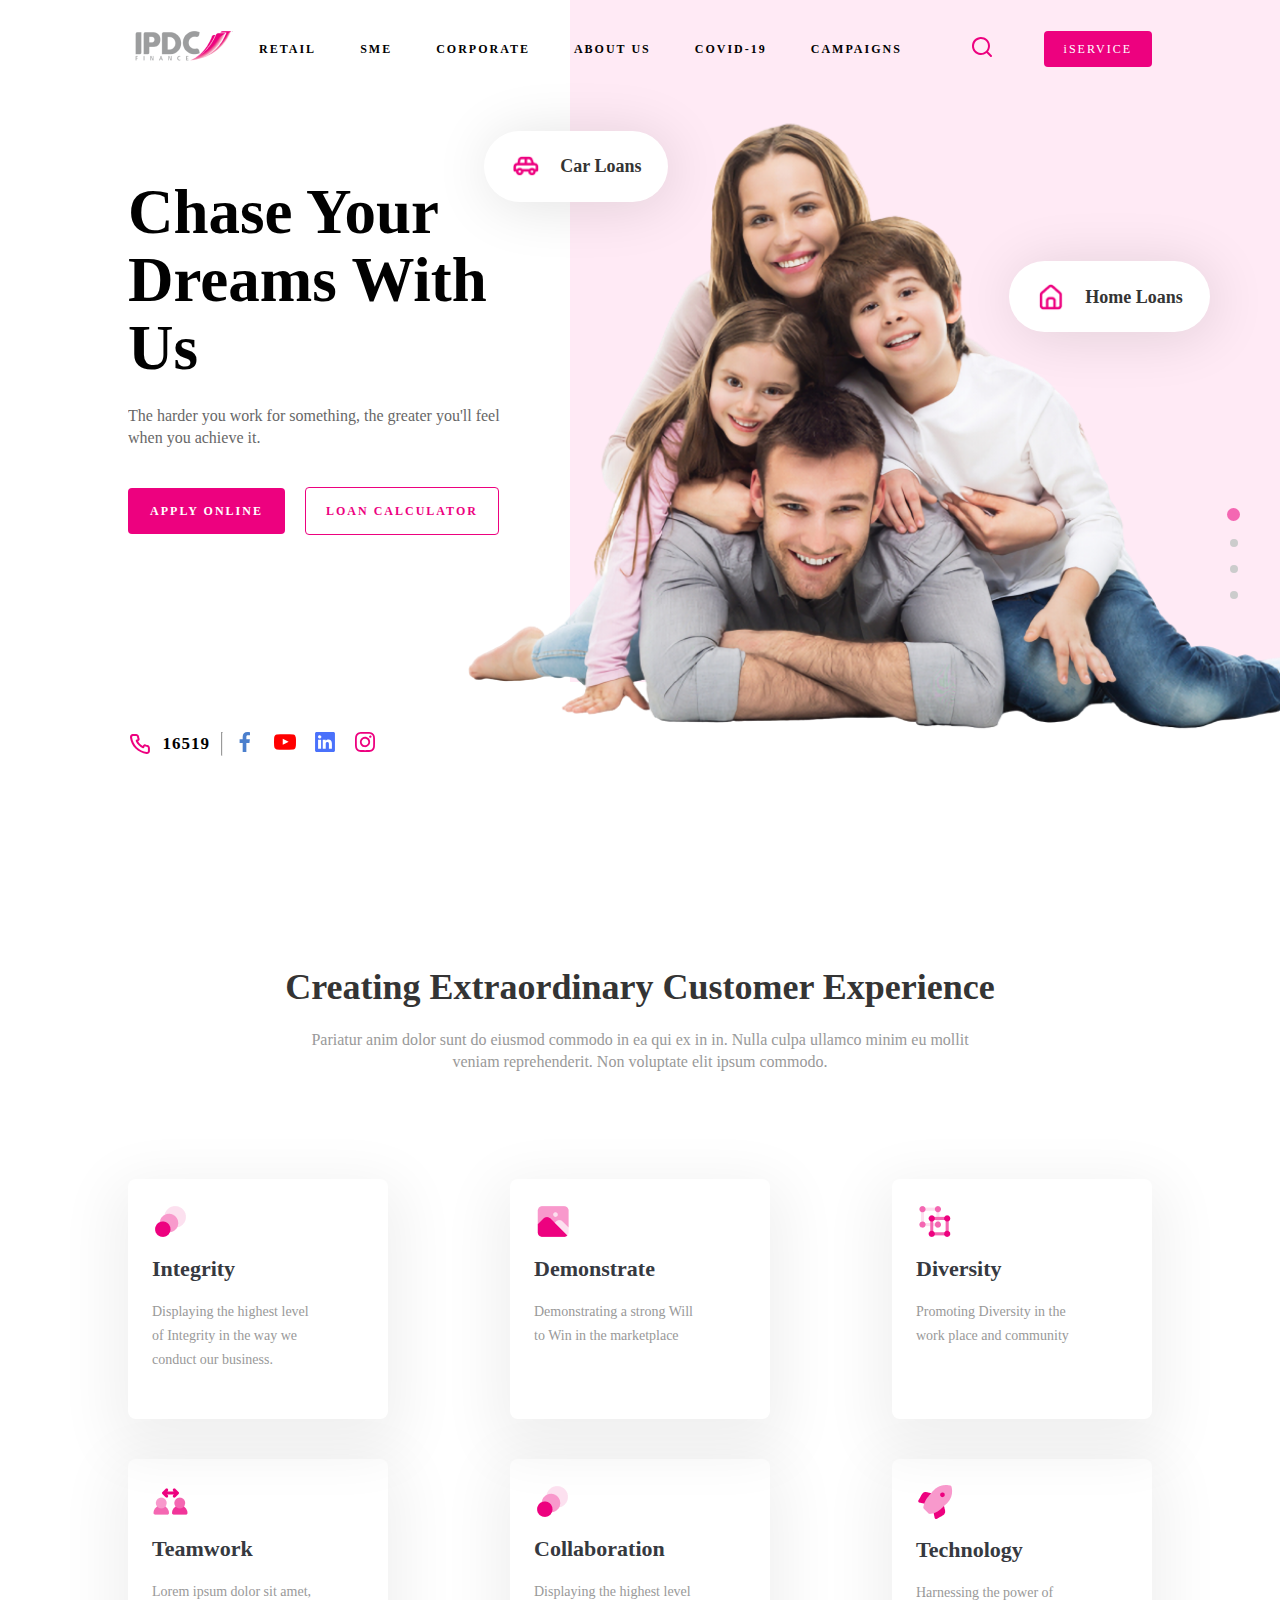
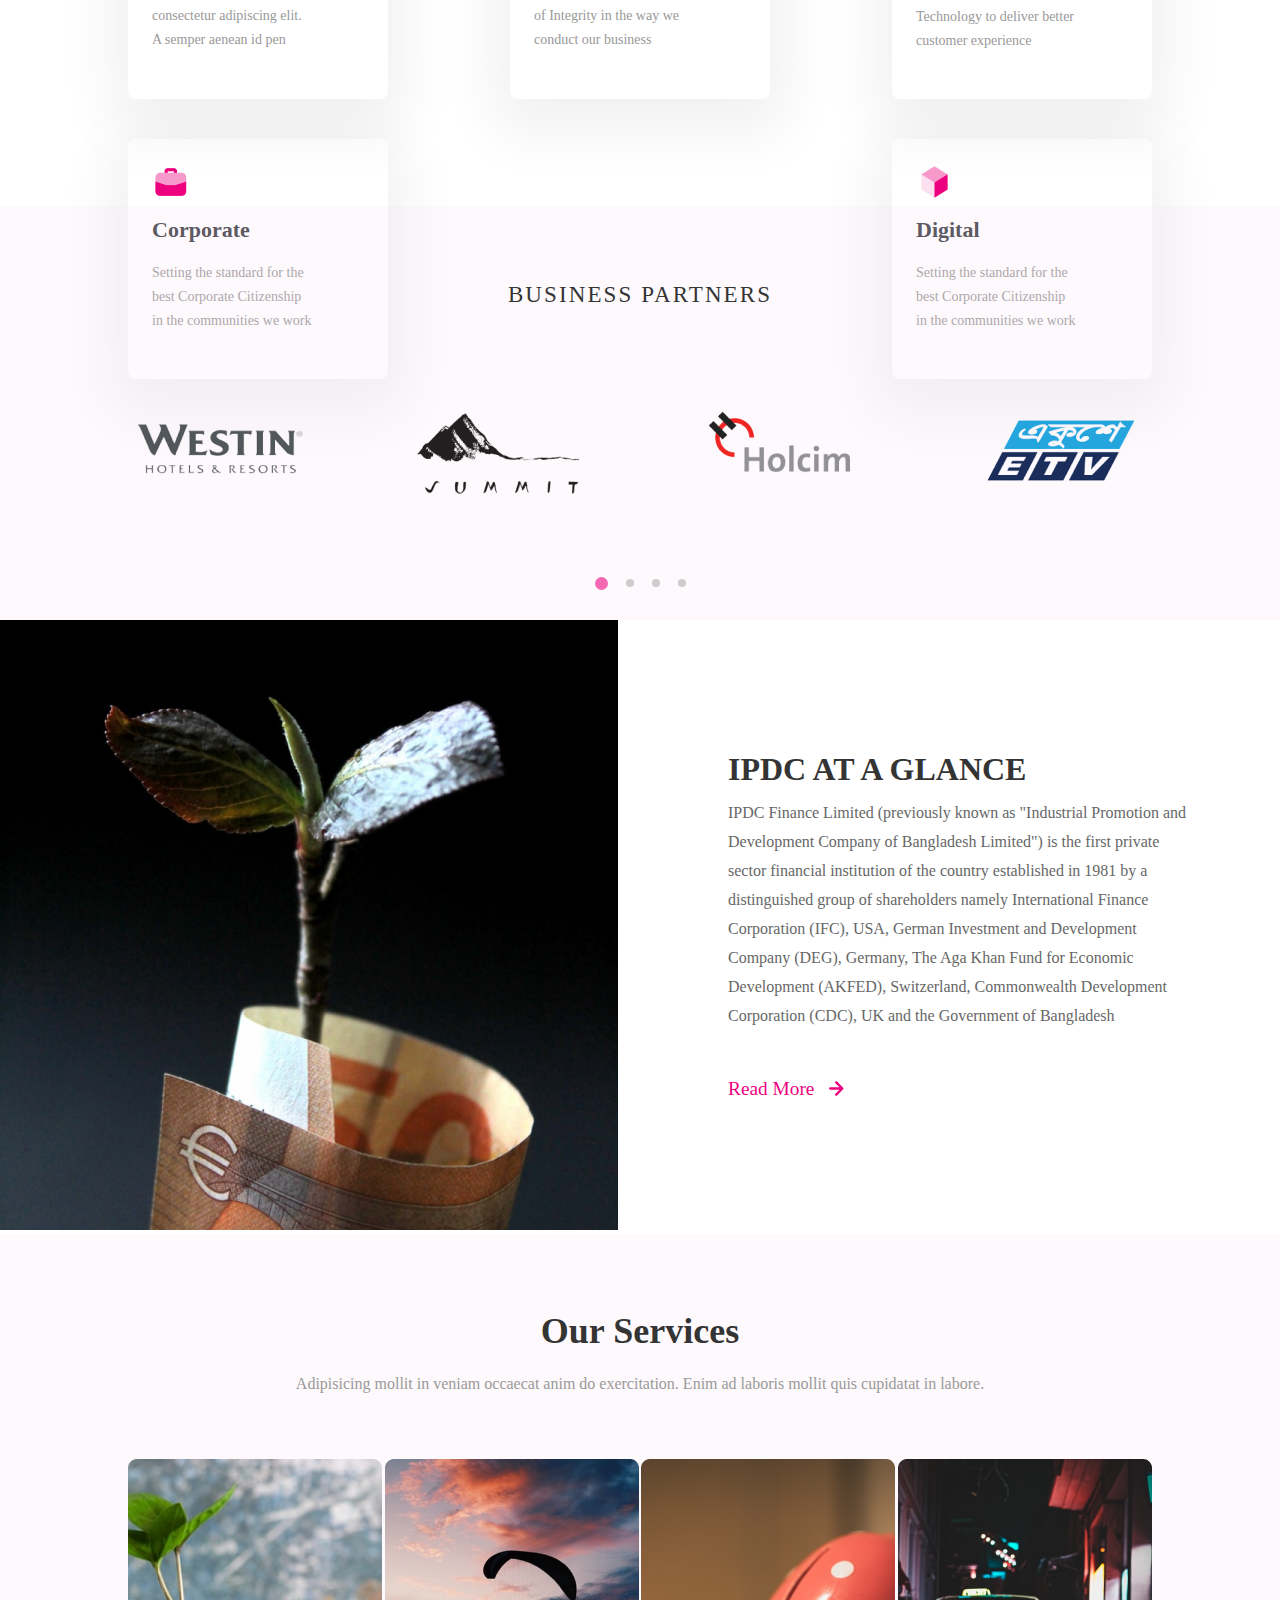
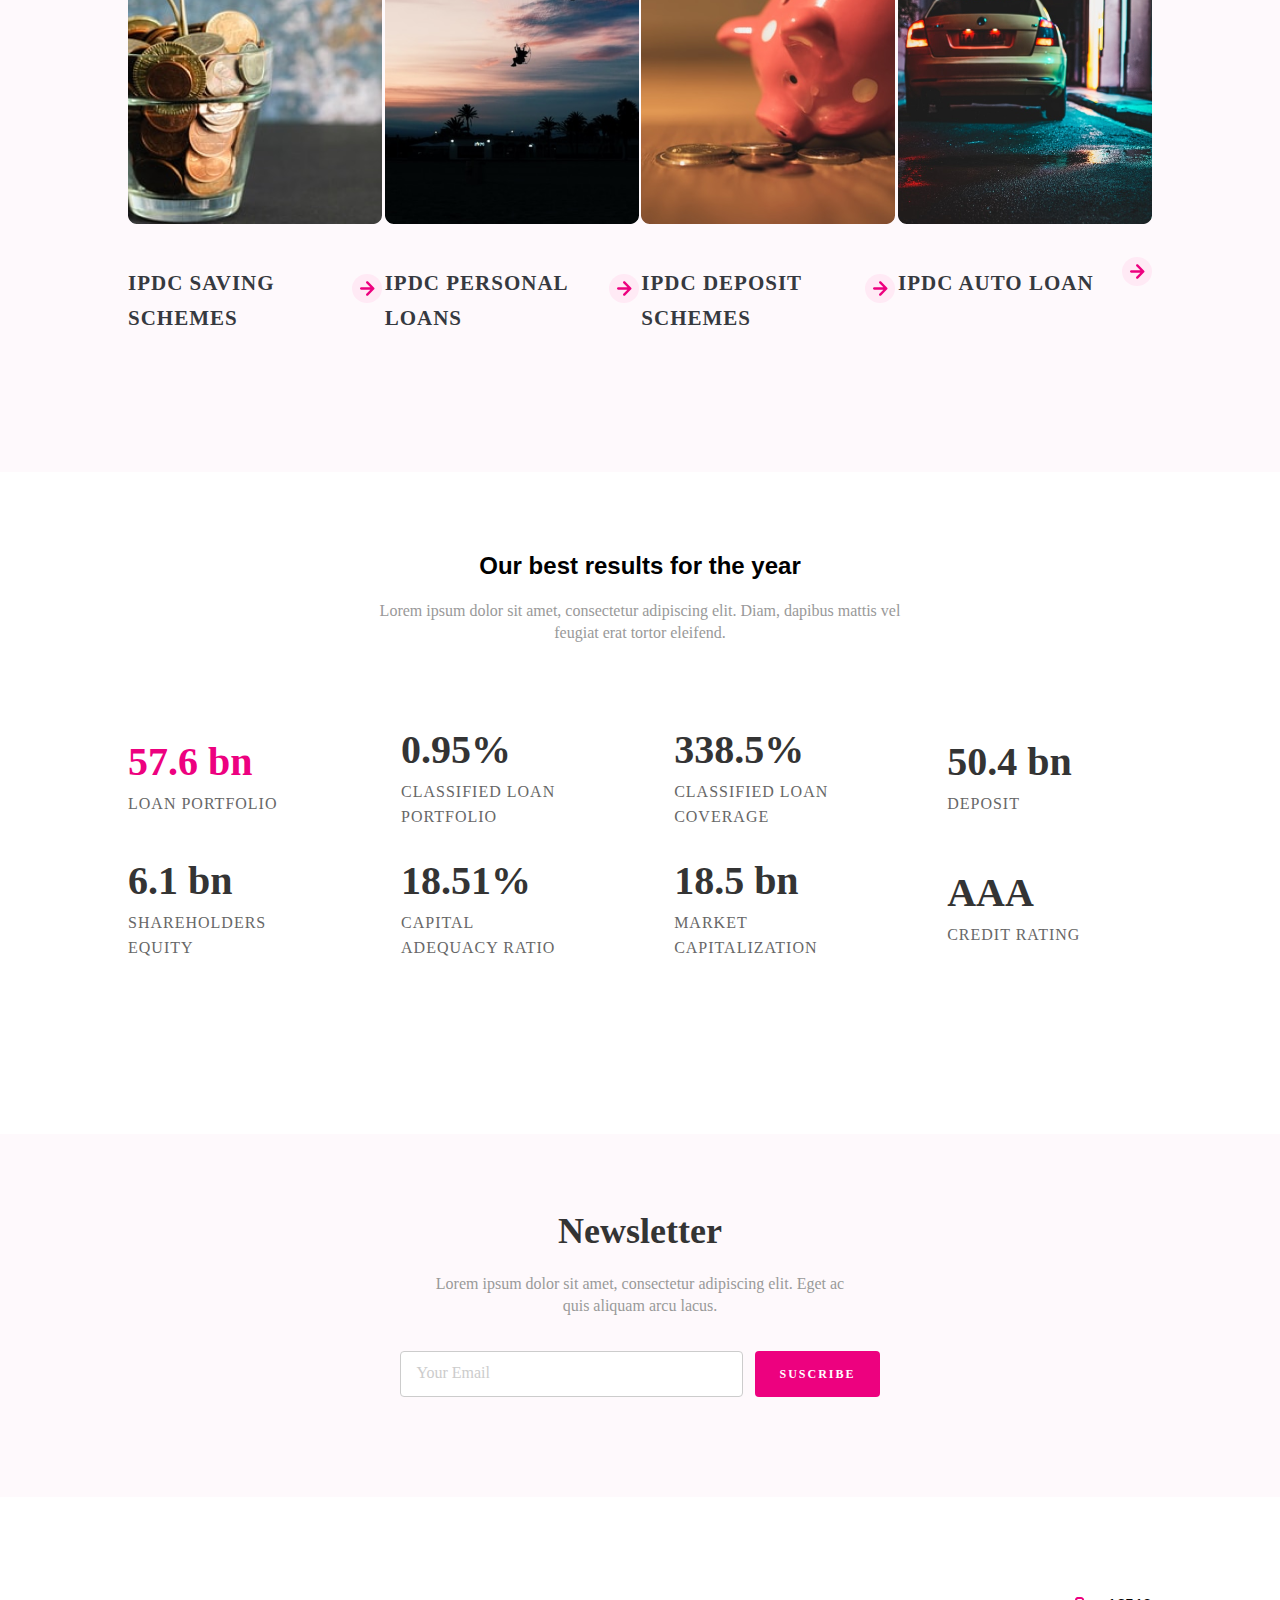
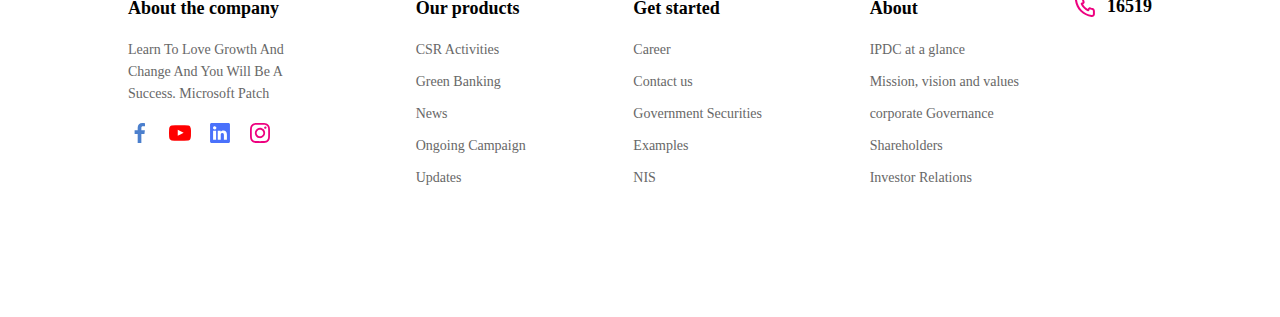
<file: project-36(banking landing page)/index.html>
<!DOCTYPE html>
<html lang="en">
<head>
    <meta charset="UTF-8">
    <meta http-equiv="X-UA-Compatible" content="IE=edge">
    <meta name="viewport" content="width=device-width, initial-scale=1.0">
    <title>Banking Landing page</title>

    <link rel="stylesheet" href="styles.css">
</head>
<body>
    
    <div class="header">
        <div class="nav">
            <div class="logo">
                <img src="images/logo.png" alt="">
            </div>
            <div class="nav-ul">
                <ul>
                    <li><a href="#">RETAIL</a></li>
                    <li><a href="#">SME</a></li>
                    <li><a href="#">CORPORATE</a></li>
                    <li><a href="#">ABOUT US</a></li>
                    <li><a href="#">COVID-19</a></li>
                    <li><a href="#">CAMPAIGNS</a></li>
                </ul>
            <a href="#" class="search-icon"><img src="images/Magnifier.svg" alt=""></a>
            </div>
            
            <a href=""><button>iSERVICE</button></a>
        </div>
        <div class="header-content">
            <div class="first-content">
                <h1>Chase Your Dreams With Us</h1>
                <p>The harder you work for something, the greater you'll feel when you achieve it.</p>
                <div class="hero-btn">
                    <a href=""><button class="btn-1">APPLY ONLINE</button></a>
                    <a href=""><button class="btn-2">LOAN CALCULATOR</button></a>
                </div>
                
            </div>
            <div class="second-content">
                <img class="header-img" src="images/header-img.png" alt="">
                
                <!-- <div class="bg-left"></div> -->
                <div class="add-ons first">
                    <img src="images/car.png" alt="">
                    <p>Car Loans</p>
                </div>
                <div class="add-ons second">
                    <img src="images/House.png" alt="">
                    <p>Home Loans</p>
                </div>
                <div class="scroll-position">
                    <ul>
                        <li><a href=""><a href="">
                            <div class="scroll-position-circle"></div>
                        </a></li>
                        <li><a href=""><a href="">
                            <div class="scroll-position-circle"></div>
                        </a></li>
                        <li><a href=""><a href="">
                            <div class="scroll-position-circle"></div>
                        </a></li>
                        <li><a href=""><a href="">
                            <div class="scroll-position-circle"></div>
                        </a></li>
                    </ul>
                </div>
            </div>
            
            <div class="bg-left"></div>

        </div>
        <div class="header-socials">
            <img src="images/call.svg" alt="">
            <p>16519</p>
            <hr>
            <ul>
                <li><a href=""><img src="images/facebook.svg" alt=""></a></li>
                <li><a href=""><img src="images/youtube.svg" alt=""></a></li>
                <li><a href=""><img src="images/linkedin.svg" alt=""></a></li>
                <li><a href=""><img src="images/instagram.svg" alt=""></a></li>
            </ul>
        </div>
    </div>
    <div class="our-capabilities">
        <div class="capabilities">
            <h2>Creating Extraordinary Customer Experience</h2>
        <p>Pariatur anim dolor sunt do eiusmod commodo in ea qui ex in in.
                Nulla culpa ullamco minim eu mollit veniam reprehenderit. 
            Non voluptate elit ipsum commodo.</p>
        </div>
        <div class="cap-cards">
            <div class="cap-card">
                <img src="images/Circle Layer.png" alt="">
                <h3>Integrity</h3>
                <p>Displaying the highest level of Integrity in the way we conduct our business.</p>
            </div>
            <div class="cap-card">
                <img src="images/demonstrate-img.png" alt="">
                <h3>Demonstrate</h3>
                <p>Demonstrating a strong Will to Win in the marketplace</p>
            </div>
            <div class="cap-card">
                <img src="images/diversity-img.png" alt="">
                <h3>Diversity</h3>
                <p>Promoting Diversity in the work place and community</p>
            </div>
            <div class="cap-card">
                <img src="images/User Arrows.png" alt="">
                <h3>Teamwork</h3>
                <p>Lorem ipsum dolor sit amet, consectetur adipiscing elit. A semper aenean id pen</p>
            </div>
            <div class="cap-card">
                <img src="images/Circle Layer.png" alt="">
                <h3>Collaboration</h3>
                <p>Displaying the highest level of Integrity in the way we conduct our business</p>
            </div>
            <div class="cap-card">
                <img src="images/technology-img.png" alt="">
                <h3>Technology</h3>
                <p>Harnessing the power of Technology to deliver better customer experience</p>
            </div>
            <div class="cap-card">
                <img src="images/cooperate-img.png" alt="">
                <h3>Corporate</h3>
                <p>Setting the standard for the best Corporate Citizenship in the communities we work</p>
            </div>
            <div class="cap-card">
                <img src="images/digital-img.png" alt="">
                <h3>Digital</h3>
                <p>Setting the standard for the best Corporate Citizenship in the communities we work</p>
            </div>
        </div>
    </div>
    <div class="partners-container">
            <div class="partners">
            <h1>BUSINESS PARTNERS</h1>
            <div class="images img-plus">
                <img src="images/Frame 1.png" alt="">
                <img src="images/Frame 13.png" alt="">
                <img src="images/Frame 14.png" alt="">
                <img src="images/Frame 15.png" alt="">
            </div>
            <div class="scroll-position">
                    <ul>
                        <li><a href=""><a href="">
                            <div class="scroll-position-circle"></div>
                        </a></li>
                        <li><a href=""><a href="">
                            <div class="scroll-position-circle"></div>
                        </a></li>
                        <li><a href=""><a href="">
                            <div class="scroll-position-circle"></div>
                        </a></li>
                        <li><a href=""><a href="">
                            <div class="scroll-position-circle"></div>
                        </a></li>
                    </ul>
                </div>
            </div>
        </div>
    <div class="info-section">
        <div class="info-picture">
            <img src="images/Picture.png" alt="">
        </div>
        <div class="info-content">
            <h2>IPDC AT A GLANCE</h2>
            <div class="info-content info">
                <p>IPDC Finance Limited (previously known as "Industrial Promotion and Development Company of Bangladesh Limited") is the first private sector financial institution of the country established in 1981 by a distinguished group of shareholders namely International Finance Corporation (IFC), USA, German Investment and Development Company (DEG), Germany, 
                    The Aga Khan Fund for Economic Development (AKFED), Switzerland, Commonwealth Development Corporation (CDC), 
                    UK and the Government of Bangladesh</p>
                <a href=""><button>Read More </button><img src="images/right arrow.svg" alt=""></a>
            </div>
            
        </div>
    </div>
    <div class="our-services-section">
        <div class="our-services">
            <h2>Our Services</h2>
        <p>Adipisicing mollit in veniam occaecat anim do exercitation. 
            Enim ad laboris mollit quis cupidatat in labore.</p>
        <div class="services">
            <div class="service">
                <img src="images/Image.png" alt="">
                <div class="service-title">
                    <p>IPDC SAVING SCHEMES</p>
                    <div class="service-img-container">
                        <img src="images/right arrow.svg" alt="">
                    </div>
                </div>
            </div>
            <div class="service">
                <img src="images/Image-1.png" alt="">
                <div class="service-title">
                    <p>IPDC PERSONAL LOANS</p>
                    <div class="service-img-container">
                        <img src="images/right arrow.svg" alt="">
                    </div>
                </div>
            </div>
            <div class="service">
                <img src="images/Image-2.png" alt="">
                <div class="service-title">
                    <p>IPDC DEPOSIT SCHEMES</p>
                    <div class="service-img-container">
                        <img src="images/right arrow.svg" alt="">
                    </div>
                </div>
            </div>
            <div class="service">
                <img src="images/Image-3.png" alt="">
                <div class="service-title">
                    <p>IPDC AUTO LOAN</p>
                    <div class="service-img-container">
                        <img src="images/right arrow.svg" alt="">
                    </div>
                </div>
            </div>
        </div>
        </div>
        
    </div>
    <div class="testimonials-section">
        <div class="testimonials-header">
            <h2>Our best results for the year</h2>
        <p>Lorem ipsum dolor sit amet, consectetur adipiscing elit.
             Diam, dapibus mattis vel feugiat erat tortor eleifend.</p>
        </div>
        
        <div class="testimonials">
            <div class="testimonial">
                <h2>57.6 bn</h2>
                <p>loan portfolio</p>
            </div>
            <div class="testimonial">
                <h2>0.95%</h2>
                <p>classified loan portfolio</p>
            </div>
            <div class="testimonial">
                <h2>338.5%</h2>
                <p>classified loan coverage</p>
            </div>
            <div class="testimonial">
                <h2>50.4 bn</h2>
                <p>deposit</p>
            </div>
            <div class="testimonial">
                <h2>6.1 bn</h2>
                <p>shareholders equity</p>
            </div>
            <div class="testimonial">
                <h2>18.51%</h2>
                <p>capital adequacy ratio</p>
            </div>
            <div class="testimonial">
                <h2>18.5 bn</h2>
                <p>market capitalization</p>
            </div>
            <div class="testimonial">
                <h2>AAA</h2>
                <p>credit rating</p>
            </div>
        </div>
    </div>
    <div class="newsletter-section">
        <div class="newsletter">
            <h2>Newsletter</h2>
            <p>Lorem ipsum dolor sit amet, consectetur adipiscing elit. Eget ac quis aliquam arcu lacus.</p>
            <div class="input-and-submit">
                <input type="text" placeholder="Your Email">
                <a href=""><button type="submit">Suscribe</button></a>
            </div>
        </div>
    </div>
    <div class="footer">
        <div class="footer-section">
            <div class="footer-navigation">
                <div class="about-the-company">
                    <p class="about-the-company-header">About the company</p>
                    <h4>Learn To Love Growth And Change And You Will Be A Success. Microsoft Patch </p>
                    <div class="footer-socials">
                        <ul>
                            <li><a href=""><img src="images/facebook.svg" alt=""></a></li>
                            <li><a href=""><img src="images/youtube.svg" alt=""></a></li>
                            <li><a href=""><img src="images/linkedin.svg" alt=""></a></li>
                            <li><a href=""><img src="images/instagram.svg" alt=""></a></li>
                        </ul>
                    </div>
                </div>
                <div class="products">
                    <p class="about-the-company-header">Our products</p>
                    <a href=""><p class="footer-content">CSR Activities</p></a>
                    <a href=""><p class="footer-content">Green Banking</p></a>
                    <a href=""><p class="footer-content">News</p></a>
                    <a href=""><p class="footer-content">Ongoing Campaign</p></a>
                    <a href=""><p class="footer-content">Updates</p></a>
                </div>
                <div class="get-started">
                    <p class="about-the-company-header">Get started</p>
                    <a href=""><p class="footer-content">Career</p></a>
                    <a href=""><p class="footer-content">Contact us</p></a>
                    <a href=""><p class="footer-content">Government Securities</p></a>
                    <a href=""><p class="footer-content">Examples</p></a>
                    <a href=""><p class="footer-content">NIS</p></a>
                </div>
                <div class="about-us">
                    <p class="about-the-company-header">About</p>
                    <a href=""><p class="footer-content">IPDC at a glance</p></a>
                    <a href=""><p class="footer-content">Mission, vision and values</p></a>
                    <a href=""><p class="footer-content">corporate Governance</p></a>
                    <a href=""><p class="footer-content">Shareholders</p></a>
                    <a href=""><p class="footer-content">Investor Relations</p></a>
    
                </div>
            </div>
                   
        </div>
        <div class="contact">
            <img src="images/call.svg" alt="">
            <p>16519</p>
        </div>  
    </div>
    <!-- <div class="footer-section">
            <div class="footer-navigation">
                <div class="about-the-company">
                    <p class="about-the-company-header">About the company</p>
                    <p>Learn To Love Growth And Change And You Will Be A Success. Microsoft Patch </p>
                    <div class="footer-socials">
                        <ul>
                            <li><a href=""><img src="images/facebook.svg" alt=""></a></li>
                            <li><a href=""><img src="images/youtube.svg" alt=""></a></li>
                            <li><a href=""><img src="images/linkedin.svg" alt=""></a></li>
                            <li><a href=""><img src="images/instagram.svg" alt=""></a></li>
                        </ul>
                    </div>
                </div>
                <div class="products">
                    <p class="products-header">Our products</p>
                    <p>CSR Activities</p>
                    <p>Green Banking</p>
                    <p>News</p>
                    <p>Ongoing Campaign</p>
                    <p>Updates</p>
                </div>
                <div class="get-started">
                    <p class="products-header">Get started</p>
                    <p>Career</p>
                    <p>Contact us</p>
                    <p>Government Securities</p>
                    <p>Examples</p>
                    <p>NIS</p>
                </div>
                <div class="about-us">
                    <p class="products-header">About</p>
                    <p>IPDC at a glance</p>
                    <p>Mission, vision and values</p>
                    <p>corporate Governance</p>
                    <p>Shareholders</p>
                    <p>Investor Relations</p>
    
                </div>
            </div>
            <div class="contact">
                <img src="images/call.svg" alt="">
                <p>16519</p>
            </div>        
    </div> -->
</body>
</html>
</file>
<file: project-36(banking landing page)/styles.css>
*{
    margin: 0;
    padding: 0;
    box-sizing: border-box;
}
body{
    font-family: 'metropolis', sans-serif;
}

.header{
    width: 80vw;
    max-height: 100vh;
    margin: auto;
    overflow: hidden;
}
.nav{
    padding: 2% 0;
    display: flex;
    align-items: center;
    justify-content: space-between;
    text-align: right;
}
.nav .nav-ul{
    width: 823px;
    display: flex;
    align-items: center;
    justify-content: space-between;
    margin-left: auto;
}
.nav .nav-ul ul{
    list-style: none;
    display: flex;
    justify-content: space-between;
    /* margin-left: auto; */
}
.nav ul li{
    list-style: none;
    display: inline-block;
    padding: 8px 22px;
    position: relative;
}
.nav ul li a{
    text-decoration: none;
    color: var(--black-100, #010101);
    font-size: 12px;
    font-family: Metropolis;
    font-style: normal;
    font-weight: 600;
    line-height: 20px;
    letter-spacing: 2px;
    text-transform: uppercase;
}
.nav button a{
    text-decoration: none;
    color: #FFF;
    text-align: center;
    font-size: 12px;
    font-family: Rubik;
    font-style: normal;
    font-weight: 500;
    line-height: 20px;
    letter-spacing: 2px;
}
.nav button{
    margin-left: 50px;
    display: inline-flex;
    padding: 8px 20px;
    align-items: flex-start;
    gap: 10px;
    border: none;
    border-radius: 4px;
    background: var(--primary-100, #ED017F);
    color: #FFF;
    text-align: center;
    font-size: 12px;
    font-family: Rubik;
    font-style: normal;
    font-weight: 500;
    line-height: 20px;
    letter-spacing: 2px;
}
.header-content{
    display: flex;
}
.header-content .first-content h1{
    color: var(--black-100, #010101);
    font-size: 63px;
    font-family: Metropolis;
    font-style: normal;
    font-weight: 900;
    line-height: 68px;
}
.header-content .first-content{
    padding-top: 5rem;
    width: 40%;
}
.header-content .first-content p{
    display: flex;
    margin-top: 23px;
    width: 380px;
    flex-direction: column;
    flex-shrink: 0;
    color: var(--black-60, #676767);
    font-size: 16px;
    font-family: Metropolis;
    font-style: normal;
    font-weight: 400;
    line-height: 22px;
}
.header-content .second-content{
    width: 905px;
    height: 654px;
    /* flex-shrink: 0; */
    position: absolute;
    margin-left: auto;
    right: 0;
;
}

.header-content .second-content .header-img{
    width: 100%;
    right: 0;

}
.add-ons{
    display: inline-flex;
    height: 71px;
    padding: 0px 27px;
    align-items: center;
    gap: 19px;
    flex-shrink: 0;
    border-radius: 55px;
    background: var(--white, #FFF);
    position: absolute;
    left: 70%;
    top: 25%;
    box-shadow: 4px 4px 58px 0px rgba(0, 0, 0, 0.12);
}
.add-ons.first{
    left: 12%;
    top: 5%;
}
.add-ons p{
    color: var(--black-80, #343434);
font-size: 18px;
font-family: Metropolis;
font-style: normal;
font-weight: 700;
line-height: 22px;
}
.add-ons img{
    width: 30.67px;
    height: 30.67px;
}
.scroll-position{
    
    position: absolute;
    right: 40px;
    top: 60%;
    
}
.scroll-position  ul{
    list-style: none;
    display: inline-flex;
    height: 91px;
    flex-direction: column;
    justify-content: space-between;
    align-items: center;
    flex-shrink: 0;
    
}
.scroll-position ul li .scroll-position-circle{
    width: 8px;
    height: 8px;
    flex-shrink: 0;
    border-radius: 8px;
    background: var(--black-20, #CCC);
    margin-top: 18px;
}
.scroll-position ul li:nth-child(1) .scroll-position-circle{
    width: 13px;
    height: 13px;
    flex-shrink: 0;
    border-radius: 13px;
background: var(--primary-60, #F467B2);
box-shadow: 4px 4px 58px 0px rgba(0, 0, 0, 0.12);
}

.hero-btn{
    display: flex;
    align-items: center;
    gap: 20px;
    margin-top: 38px;
}
.hero-btn .btn-1{
    width: 157px;
    height: 46px;
    flex-shrink: 0;
    border-radius: 4px;
    background: var(--primary-100, #ED017F);
    border: none;
    color: #FFF;
    text-align: center;
    font-size: 12px;
    font-family: Metropolis;
    font-style: normal;
    font-weight: 600;
    line-height: 20px;
    letter-spacing: 2px;
    text-transform: uppercase;
}
.hero-btn .btn-2{
    padding: 13px 20px;
    border-radius: 4px;
    border: 1px solid var(--primary-100, #ED017F);
    background-color: #FFF;
    color: var(--primary-100, #ED017F);
    text-align: center;
    font-size: 12px;
    font-family: Metropolis;
    font-style: normal;
    font-weight: 600;
    line-height: 20px;
    letter-spacing: 2px;
    text-transform: uppercase;   
}

.hero-btn button a{
    text-align: center;
    font-size: 12px;
    font-family: Metropolis;
    font-style: normal;
    font-weight: 600;
    line-height: 20px;
    letter-spacing: 2px;
    text-transform: uppercase;
    text-decoration: none;

}

.header-content .bg-left{
    position: absolute;
    top: 0;
    right: 0;
    width: 710px;
    height: 682px;
    flex-shrink: 0;
    background-color: #FFEAF5;
    z-index: -1;

}
.header-socials{
    width: 265px;
    display: flex;
    align-items: center;
    justify-content: space-between;
    margin-top: 195px;
}
.header-socials p{
    color: var(--black-100, #010101);
    text-align: center;
    font-size: 17px;
    font-family: Metropolis;
    font-style: normal;
    font-weight: 600;
    line-height: 22px;
    letter-spacing: 1px;
}
.header-socials ul{
    display: flex;
    align-items: center;
    justify-content: center;
    list-style: none;
}
.header-socials ul li{
    padding-right: 16px;
}
.header-socials hr{
    width: 1px;
    height: 24px;
    background: #CCC;
}


/* Our capabilities section */
.our-capabilities{
    width:80%;
    margin: auto;
    height: 920px;
    text-align: center;
    padding-top: 80px;
    margin-top: 10%;
}
.capabilities{
    display: flex;
    flex-direction: column;
    align-items: center;
}
.our-capabilities h2,  .newsletter h2{
    color: var(--black-80, #343434);
    text-align: center;
    font-size: 36px;
    font-family: Metropolis;
    font-style: normal;
    font-weight: 700;
    line-height: 43px;
}
.our-capabilities p, .newsletter p{
    display: flex;
    width: 660px;
    flex-direction: column;
    flex-shrink: 0;
    color: var(--black-40, #999);
    text-align: center;
    font-size: 16px;
    font-family: Metropolis;
    font-style: normal;
    font-weight: 500;
    line-height: 22px;
    margin-top: 20px;
}
.cap-cards{
    display: flex;
    /* flex: 1; */
    align-items: flex-start;
    justify-content: space-between;
    flex-wrap: wrap;
    gap: 10px;
    margin-top: 76px;
}
.cap-card{
    display: flex;
    width: 260px;
    height: 240px;
    padding: 24px;
    flex-direction: column;
    align-items: flex-start;
    flex-shrink: 0;
    border-radius: 8px;
    box-shadow: 0px 18px 58px 16px rgba(0, 0, 0, 0.06);
    text-align: left;
    margin-top: 30px;
}
.cap-card h3{
    color: var(--text, #363940);
    font-size: 22px;
    font-family: Metropolis;
    font-style: normal;
    font-weight: 700;
    line-height: 22px;
    margin-top: 18px;
}
.cap-card p{
    display: flex;
    width: 160px;
    flex-direction: column;
    color: var(--black-40, #999);
    font-size: 14px;
    font-family: Metropolis;
    font-style: normal;
    font-weight: 500;
    line-height: 24px;
    text-align: left;
}


/* partnwes */
.partners-container, .our-services-section, .newsletter-section{
    display: flex;
    justify-content: center;
    align-items: center;
}
.partners, .our-services, .newsletter{
    text-align: center;
    width: 100%;
    flex-shrink: 0;
    background: rgba(252, 224, 239, 0.20);
    padding-top: 76px;
    display: flex;
    justify-content: space-between;
    align-items: center;
    flex-direction: column;
}
.partners h1{
    color: var(--black-80, #343434);
font-size: 23px;
font-family: Metropolis;
font-style: normal;
font-weight: 500;
line-height: normal;
letter-spacing: 2.1px;
}
.partners .images{
    display: flex;
    width: 80%;
    justify-content: space-between;
    align-items: center;
    text-align: center;
    margin-top: 90px;
    margin-bottom: 20px;
}

.partners .scroll-position{
    position: relative;
    top: 0;
    right: 0;
    display: flex;
    justify-content: center;
    align-items: center;
    text-align: center;
}
.partners .scroll-position ul{
    flex-direction: row;
    justify-content: space-between;
    width: 91px;
}

/* info-section */

.info-section{
    display: flex;
    align-items: center;
    justify-content:;
    gap: 110px;              
}
.info-section .info-picture img{
    width: 618px;
height: 610px;
flex-shrink: 0;
}
.info-section .info-content{
    display: flex;
    flex-direction: column;
    align-items: flex-start;
    /* gap: 44px; */
    width: 460px;
}
.info-content.info{
    gap: 44px;
}
.info-section .info-content h2{
    display: flex;
    width: 352px;
    flex-direction: column;
    color: var(--black-80, #343434);
    font-size: 32px;
    font-family: Metropolis;
    font-style: normal;
    font-weight: 700;
    line-height: 38px;
    margin-bottom: 10px;
}
.info-section .info-content p{
    display: flex;
    width: 460px;
    flex-direction: column;
    color: var(--black-60, #676767);
    font-size: 16px;
    font-family: Metropolis;
    font-style: normal;
    font-weight: 500;
    line-height: 29px;
}
.info-content a{
    display: flex;
    justify-content: space-between;
    align-items: center;
}
.info-content a button{
    background-color: transparent;
    color: var(--primary-100, #ED017F);
    font-size: 19.333px;
    font-family: Metropolis;
    font-style: normal;
    font-weight: 500;
    line-height: 26.583px;
    border: none;
    padding-right: 7px;
}
.info-content a{
    text-decoration: none;
}

/* our services */
.our-services h2{
    color: var(--black-80, #343434);
    text-align: center;
    font-size: 36px;
    font-family: Metropolis;
    font-style: normal;
    font-weight: 700;
    line-height: 43px;
}
.our-services .services{
    display: flex; 
    align-items: right;
    text-align: left;
}
.our-services p{
    color: var(--black-40, #999);
    text-align: center;
    font-size: 16px;
    font-family: Metropolis;
    font-style: normal;
    font-weight: 500;
    line-height: 22px;
    margin-top: 20px;
}
.services{
    display: flex;
    width: 80%;
    justify-content: space-between;
    align-items: center;
    text-align: left;
    margin-top: 64px;
    margin-bottom: 136px;

}
.service{
    display: flex;
width: 254px;
flex-direction: column;
align-items: flex-start;
gap: 22px;
align-self: stretch;
border-radius: 9px;
}
.service .service-title{
    display: flex;
    align-items: center;
    gap: 22px;
    align-self: stretch;
}
.service-title p{
    display: flex;
    flex-direction: column;
    flex: 1 0 0;
    width: 100%;
    color: var(--text, #363940);
    font-size: 21px;
    font-family: Metropolis;
    font-style: normal;
    font-weight: 600;
    line-height: 35px;
    letter-spacing: 1px;
    text-transform: uppercase;
    text-align: left;
}
.service-title .service-img-container img{
   border-radius: 50%;
   background-color: #FFEAF5;
}

/* testimonials-section */
.testimonials-section{
    width:80%;
    margin: auto;
    height: 662px;
    flex-shrink: 0;
    text-align: center;
    padding-top: 80px;
}
.testimonials-header{
    display: flex;
    flex-direction: column;
    align-items: center;
}
.testimonials-section .testimonials-header p{
    display: flex;
    width: 548px;
    flex-direction: column;
    flex-shrink: 0;
    color: var(--black-40, #999);
    text-align: center;
    font-size: 16px;
    font-family: Metropolis;
    font-style: normal;
    font-weight: 500;
    line-height: 22px;
    margin-top: 20px;
}
.testimonials{
    display: flex;
    justify-content: space-between;
    align-items: center;
    align-self: stretch;
    flex-wrap: wrap;
    width: 100%;
    gap: 30px;
    margin-top: 84px;
}

.testimonials .testimonial{
    display: flex;
    width: 172px;
    flex-direction: column;
    align-items: flex-start;
    gap: 8px;
    flex-basis: 20%;
}
.testimonial h2{
    display: flex;
    width: 172px;
    flex-direction: column;
    color: var(--black-80, #343434);
    font-size: 40px;
    font-family: Metropolis;
    font-style: normal;
    font-weight: 700;
    line-height: 43px;
    text-align: left;
}
.testimonial:nth-child(1) h2{
    color: var(--primary-100, #ED017F);
}
.testimonial p{
    display: flex;
width: 172px;
flex-direction: column;
color: var(--black-60, #676767);
font-size: 16px;
font-family: Metropolis;
font-style: normal;
font-weight: 500;
line-height: 25px;
letter-spacing: 1px;
text-transform: uppercase;
text-align: left;
}

/* newsletter */
.newsletter-section{
    padding-bottom: 100px;
}
.newsletter p{
    width: 410px;
}
.newsletter .input-and-submit{
    display: flex;
}
.newsletter input{
    width: 343px;
    padding: 12px 15px;
    align-items: flex-start;
    gap: 10px;
    border-radius: 4px;
    border: 1px solid var(--black-20, #CCC);
    background: #FFF;
}
.newsletter .input-and-submit{
    margin-top: 34px;
    padding-bottom: 100px;

}
.newsletter .input-and-submit a{
    text-decoration: none;
}
.newsletter .input-and-submit button{
    display: flex;
    padding: 13px 24px;
    align-items: flex-start;
    gap: 10px;
    border: none;
    border-radius: 4px;
    background: var(--primary-100, #ED017F);
    color: #FFF;
    text-align: center;
    font-size: 12px;
    font-family: Metropolis;
    font-style: normal;
    font-weight: 600;
    line-height: 20px;
    letter-spacing: 2px;
    text-transform: uppercase;
    margin-left: 12px;
}
.input-and-submit input::placeholder{
    color: var(--black-20, #CCC);
    font-size: 16px;
    font-family: Metropolis;
    font-style: normal;
    font-weight: 500;
    line-height: 22px;
}

/* footer section */
.footer{
    display: flex;
    width: 80%;
    align-items: flex-start;
    justify-content: center;
    margin: auto;
}
.footer-section{
    height: 320px;
    display: flex;
    justify-content: space-between;
    align-items: flex-start;
}
.footer-navigation{
    display: flex;
    align-items: center;
    justify-content: space-between;
    display: flex;
    width: 891px;
    justify-content: space-between;
    align-items: flex-start;
}
.footer-navigation .about-the-company{
    width: 180px;
    height: 192px;
    flex-shrink: 0;
}
.footer-socials ul{
    list-style: none;
    display: flex;
    align-items: center;
}
.about-the-company-header{
    color: var(--black-100, #010101);
    font-size: 18px;
    font-family: Metropolis;
    font-style: normal;
    font-weight: 600;
    line-height: 22px;
    margin-bottom: 20px;
}
.about-the-company h4{
    display: flex;
width: 180px;
height: 110px;
flex-direction: column;
flex-shrink: 0;
color: var(--black-60, #676767);
/* Footer */
font-size: 14px;
font-family: Metropolis;
font-style: normal;
font-weight: 500;
line-height: 22px;
}
.footer-content{
    color: var(--black-60, #676767);
    font-size: 14px;
    font-family: Metropolis;
    font-style: normal;
    font-weight: 500;
    line-height: 22px;
    margin-bottom: 10px;
}
.footer-socials ul li{
    margin-right: 16px;
    margin-top: 16px;
}
.footer-navigation a{
    text-decoration: none;
}

.contact{
    margin-left: auto;
    display: flex;
    align-items: center;
    justify-content: space-between;
    height: 20px;
}
.contact img{
    margin-right: 10px;
}
.contact p{
    color: var(--black-100, #010101);
    font-size: 18px;
    font-family: Metropolis;
    font-style: normal;
    font-weight: 600;
}
</file>
